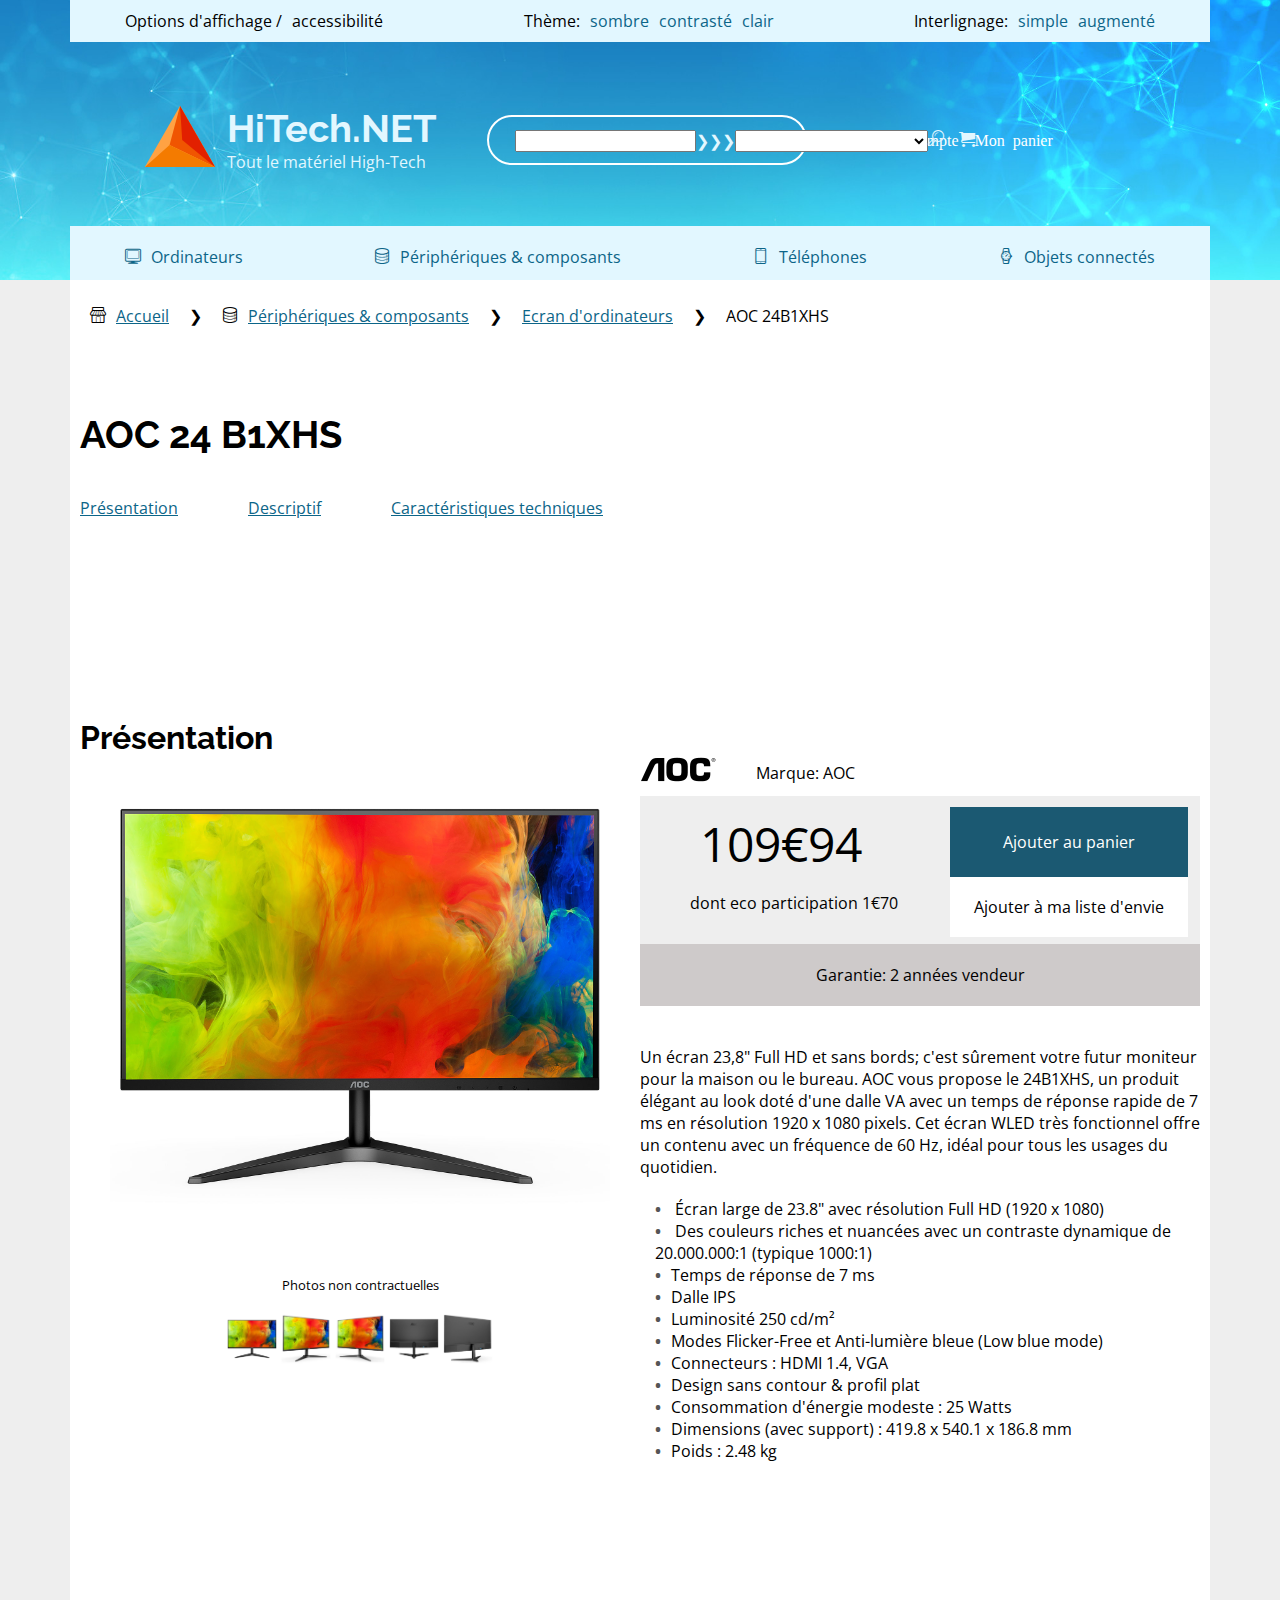
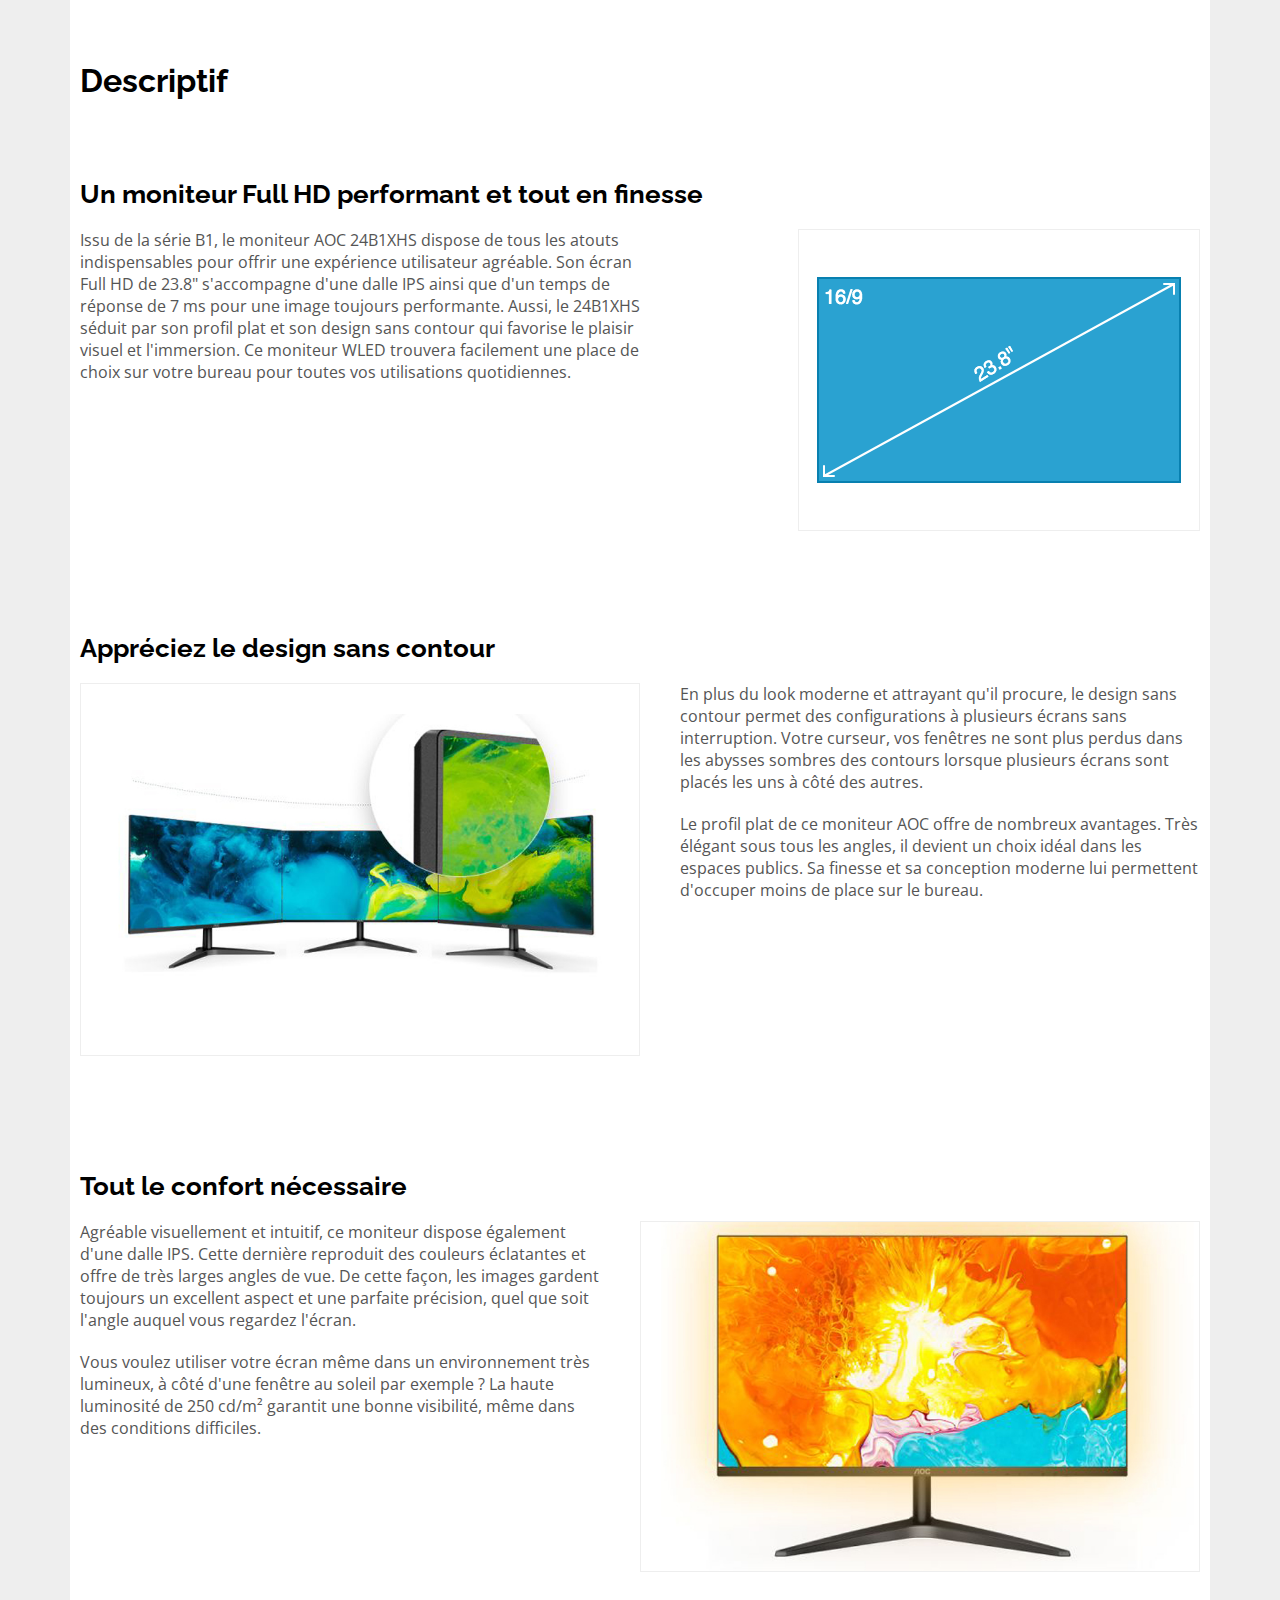
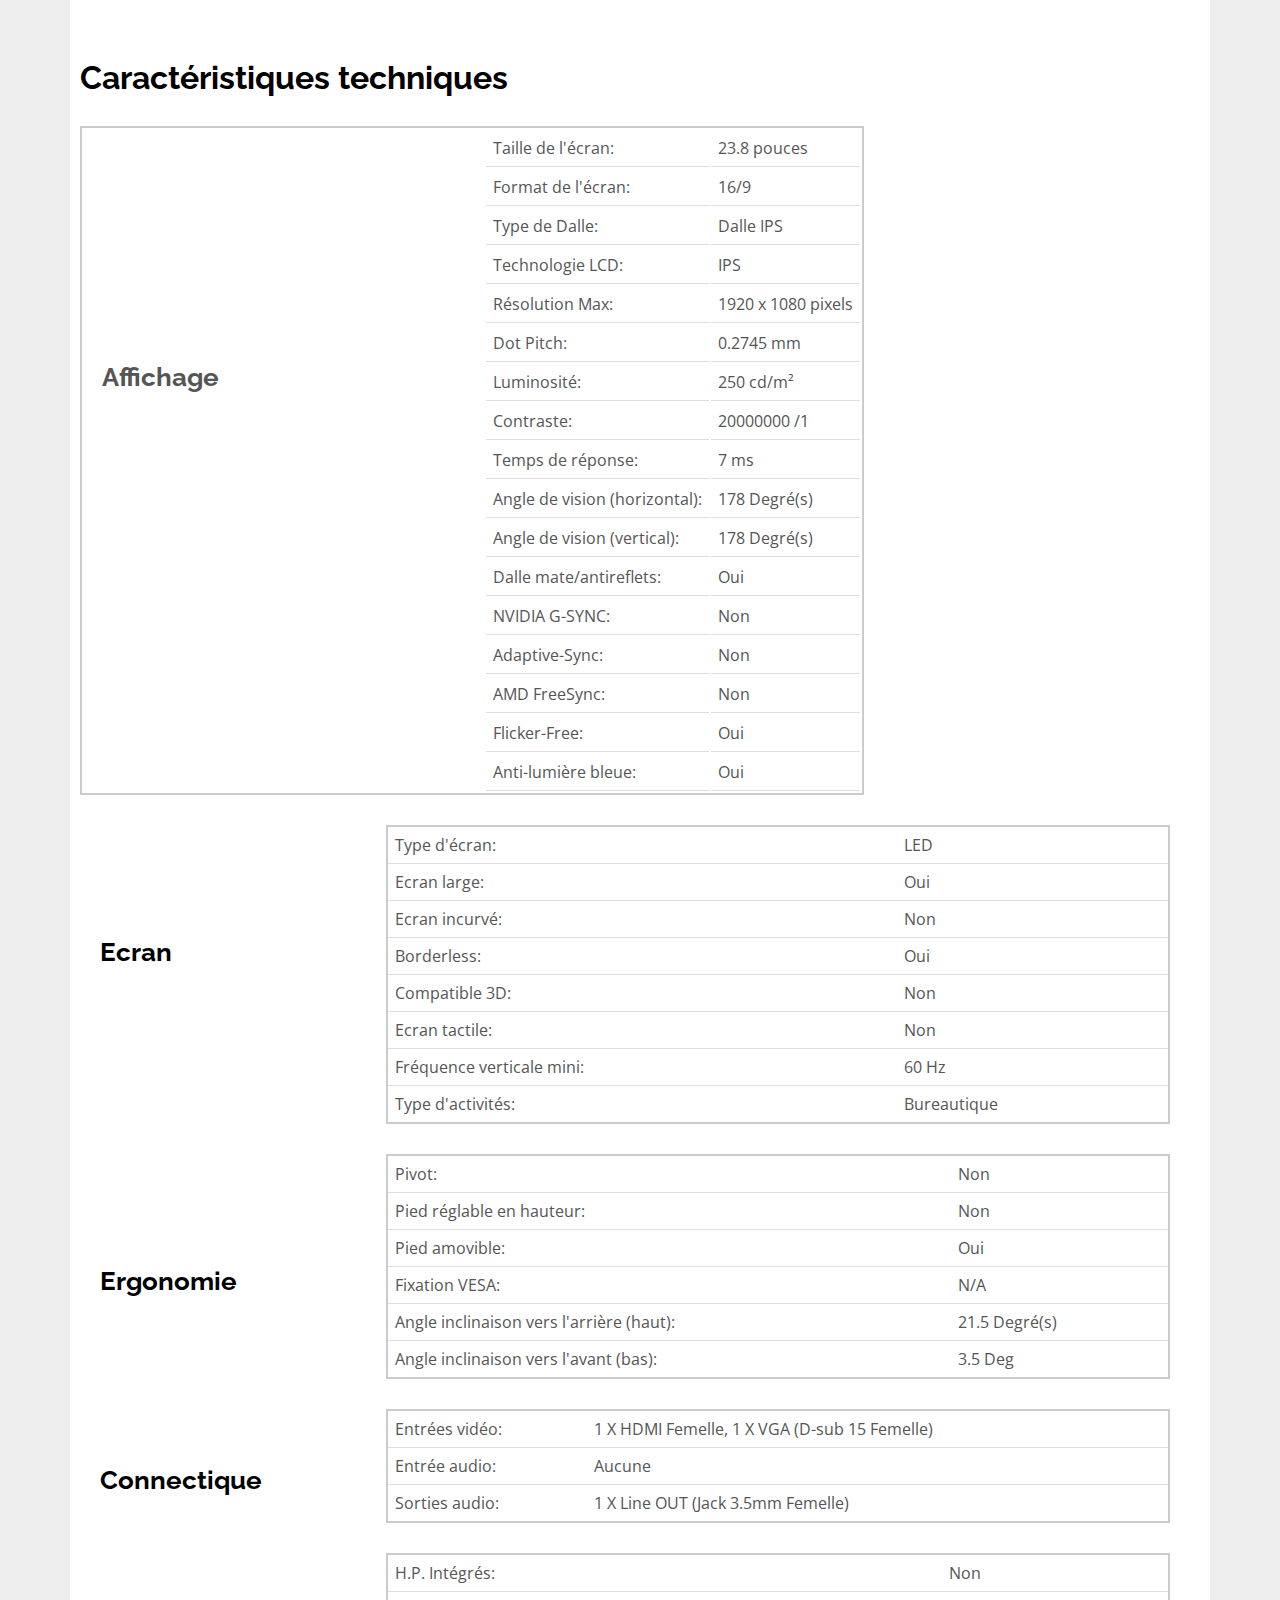
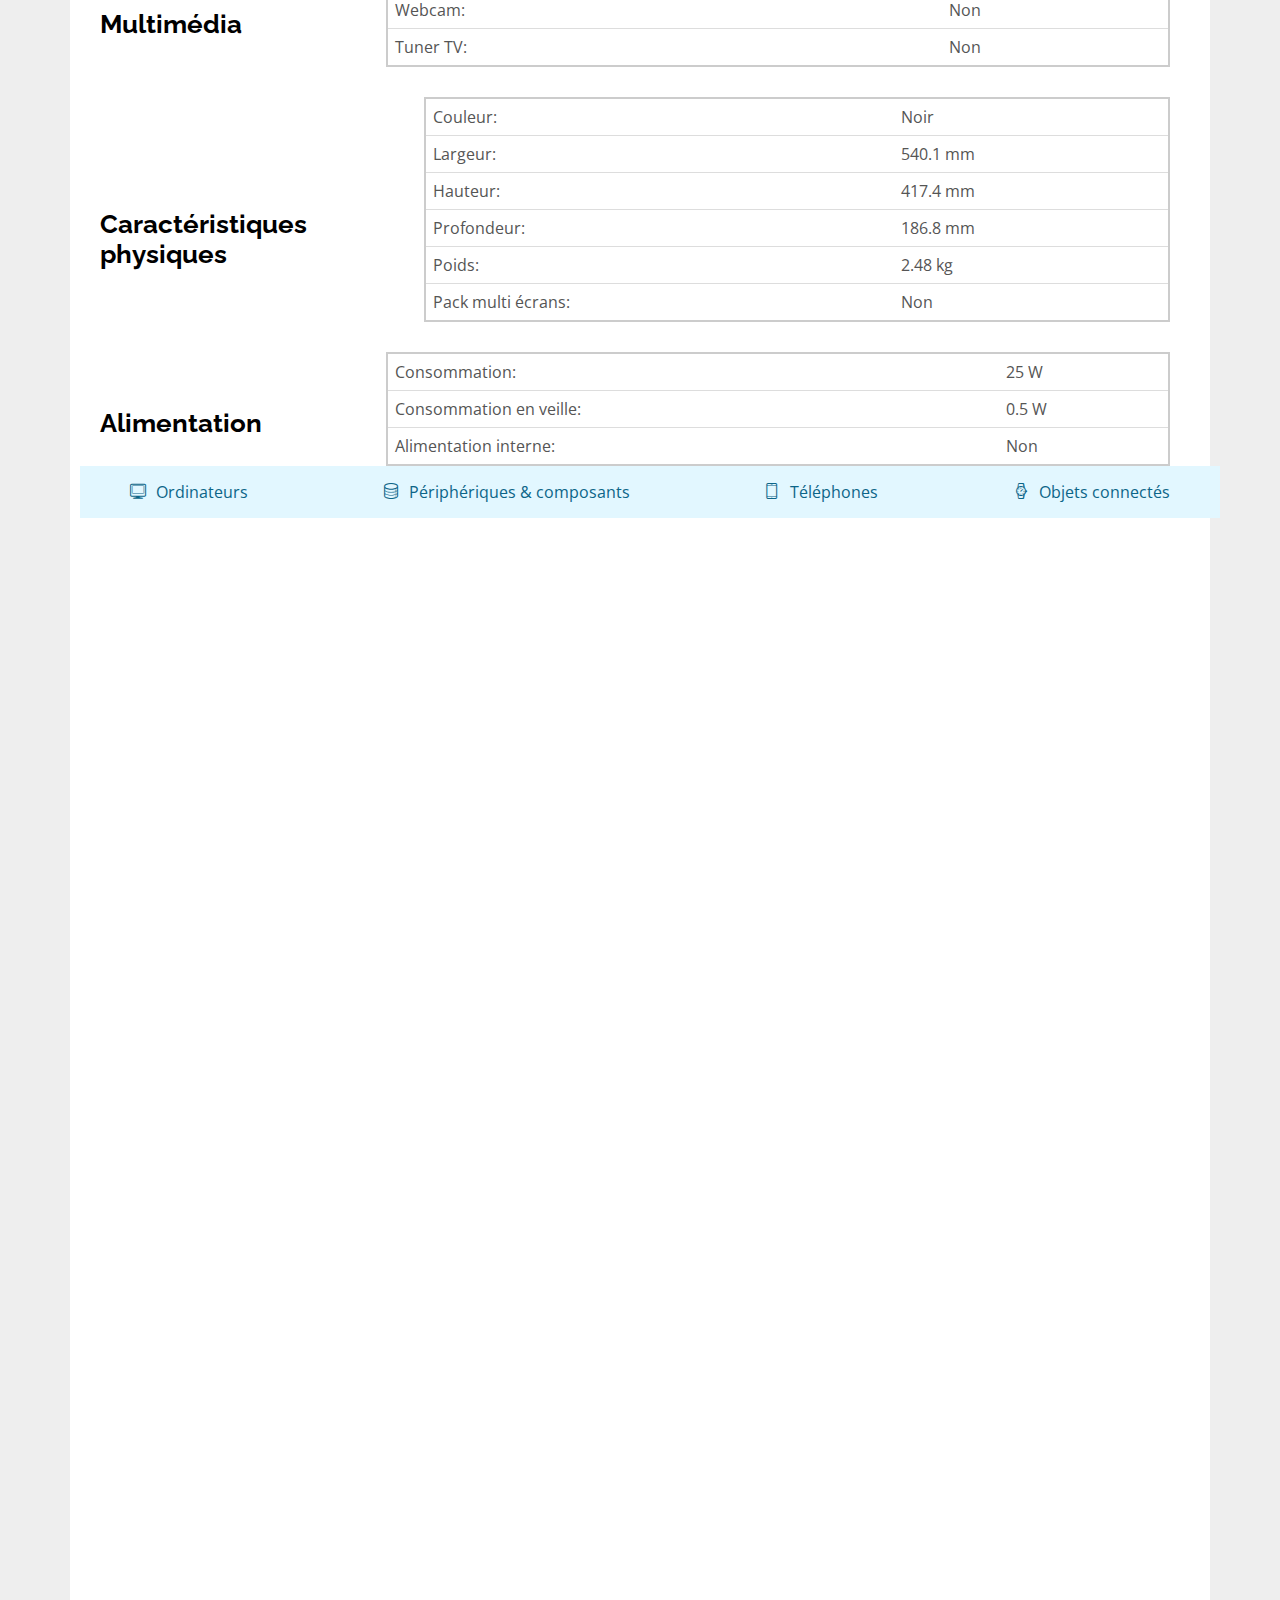
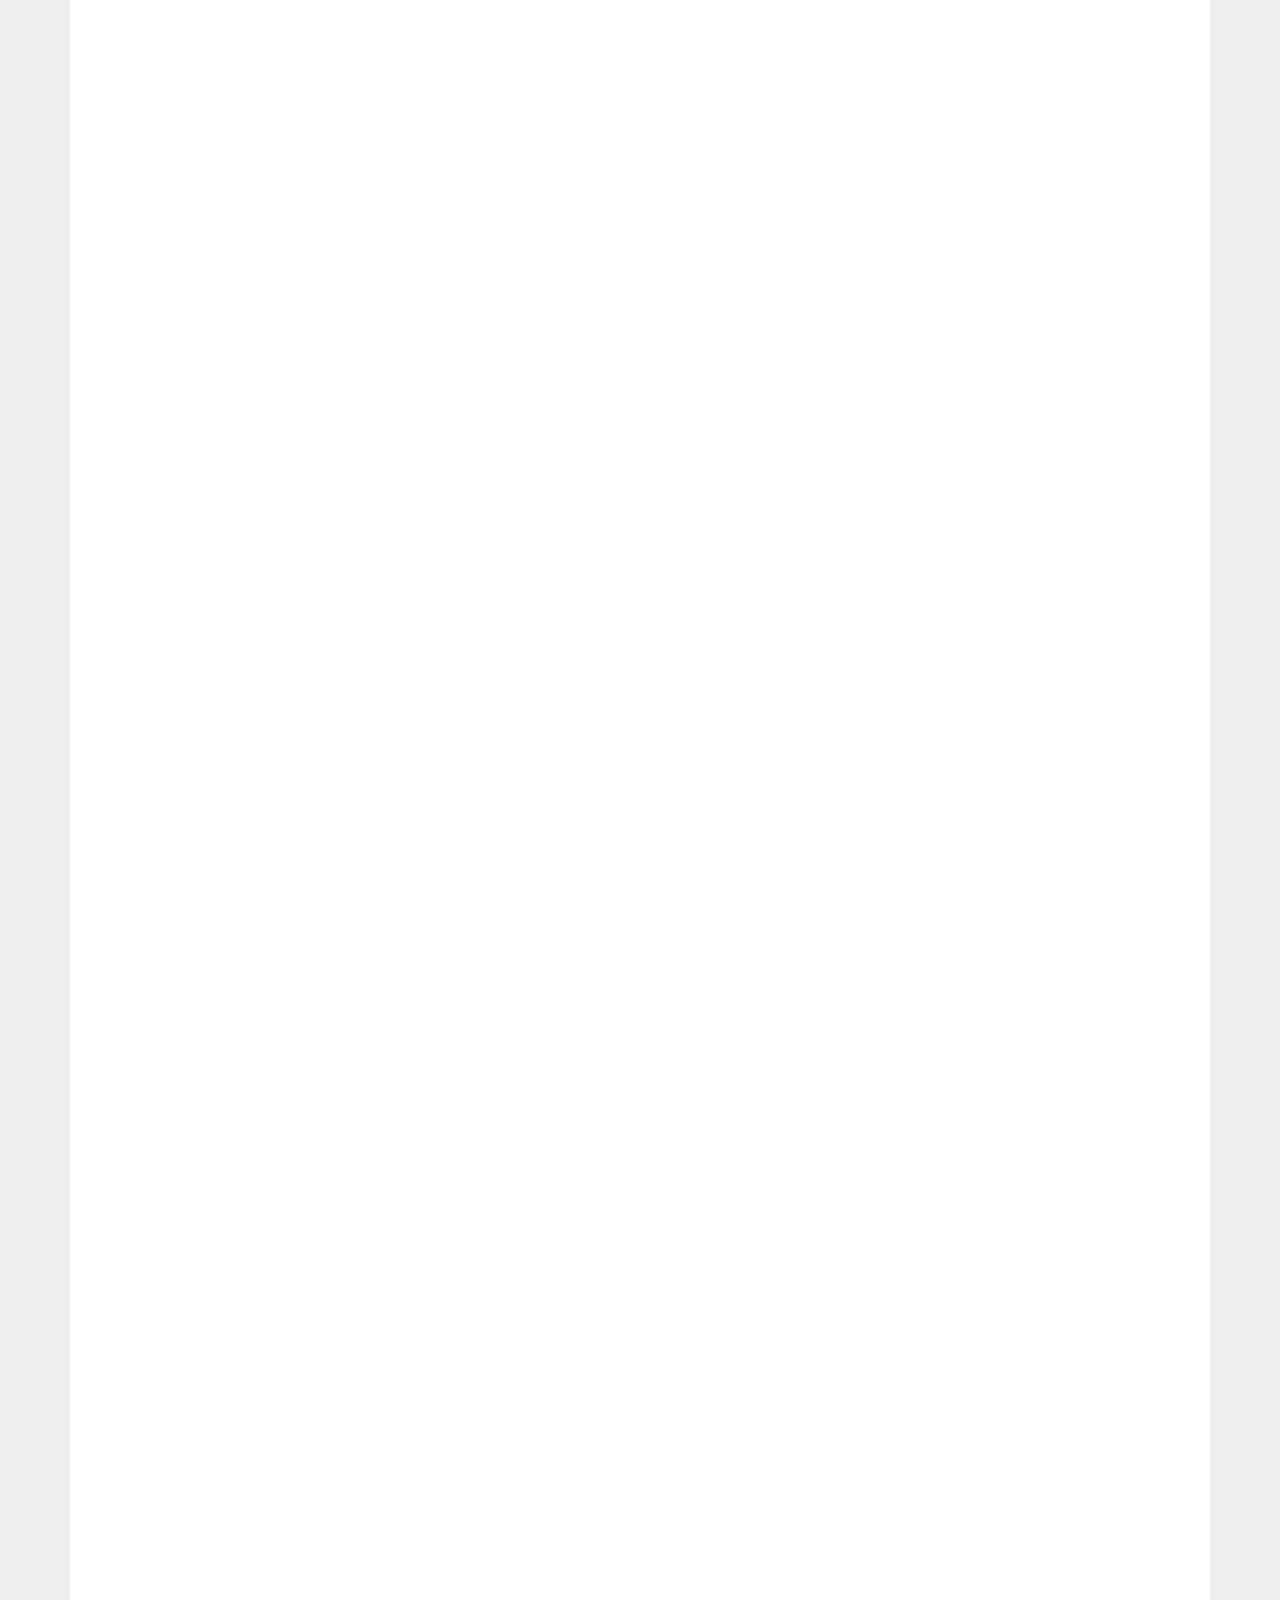
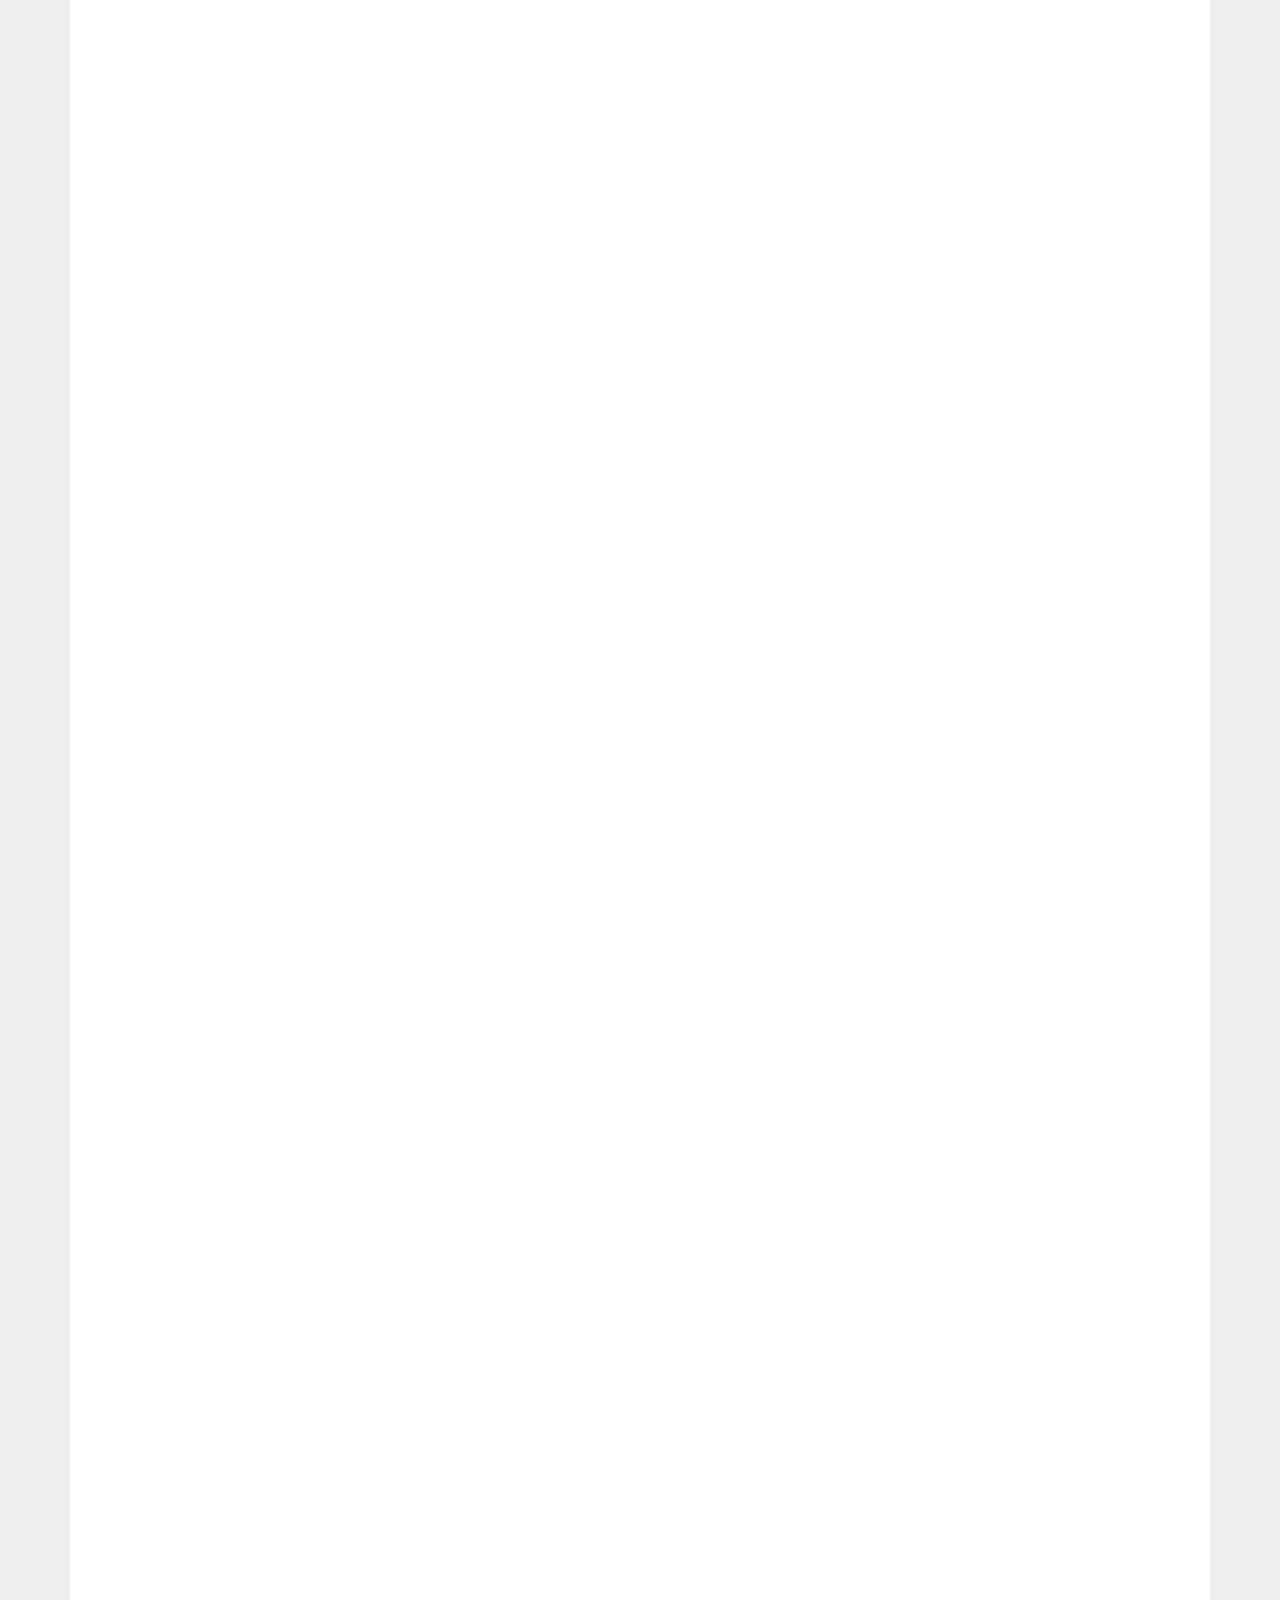
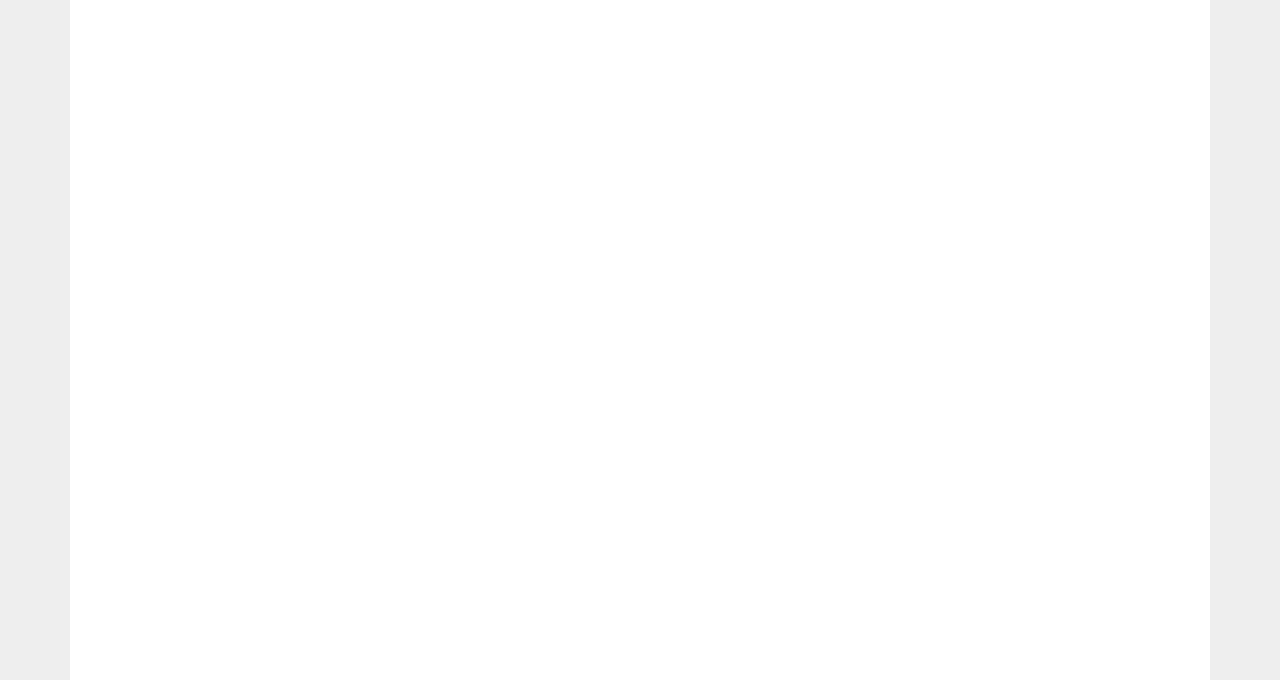
<file: index.html>
<!DOCTYPE html>
<html lang="en">
  <head>
    <meta charset="UTF-8" />
    <meta http-equiv="X-UA-Compatible" content="IE=edge" />
    <meta name="viewport" content="width=device-width, initial-scale=1.0" />
    <link rel="stylesheet" href="style.css" />
    <link rel="preconnect" href="https://fonts.googleapis.com" />
    <link rel="preconnect" href="https://fonts.gstatic.com" crossorigin />
    <link
      href="https://fonts.googleapis.com/css2?family=Open+Sans:ital,wght@0,300;0,400;1,300&family=Raleway:ital,wght@0,100;0,200;0,300;0,400;1,100&display=swap"
      rel="stylesheet"
    />
    <link rel="stylesheet" href="/iconomoon/style.css" />
    <title>Document</title>
  </head>
  <body>
    <header class="header">
      <!--OPTIONS-->
      <div class="header__options">
        <ul>
          <li>Options d'affichage /</li>
          <li>accessibilité</li>
        </ul>
        <ul>
          <li>Thème:</li>
          <li><a href="#">sombre</a></li>
          <li><a href="#">contrasté</a></li>
          <li><a href="#">clair</a></li>
        </ul>
        <ul>
          <li>Interlignage:</li>
          <li><a href="#">simple</a></li>
          <li><a href="#">augmenté</a></li>
        </ul>
      </div>
      <!--SEARCH-->
      <nav class="search">
        <div class="search__logo">
          <h1>HiTech.NET</h1>
          <p>Tout le matériel High-Tech</p>
        </div>
        <div class="search-bar">
          <form>
            <fieldset>
              <input type="text" />
              <p>❯❯❯</p>
              <select name="name">
                <option value=""></option>
                <option value="">Ordinateurs</option>
                <option value="">Péripheriques & composants</option>
                <option value="g">Téléphones</option>
                <option value="b">Objets connectés</option>
              </select>
              <span class="icon-search"></span>
            </fieldset>
          </form>
        </div>
        <div class="user">
          <div>
            <span class="icon-user"><a href="#">Mon compte</a></span>
          </div>
          <div>
            <span class="icon-cart"><a href="#">Mon panier</a></span>
          </div>
        </div>
      </nav>
      <!--SUPER MENU-->
      <nav class="menu">
        <ul>
          <li><span class="icon-display"></span><a href="#">Ordinateurs</a></li>
          <li>
            <span class="icon-data"></span
            ><a href="#">Périphériques & composants</a>
          </li>
          <li><span class="icon-phone"></span><a href="#">Téléphones</a></li>
          <li>
            <span class="icon-clock"></span><a href="#">Objets connectés</a>
          </li>
        </ul>
      </nav>
    </header>

    <main class="container">
      <!--FIL D'ARIANE-->
      <div class="ariane">
        <ul>
          <li><span class="icon-shop"></span><a href="#">Accueil</a></li>
          <li>❯</li>
          <li>
            <span class="icon-data"></span
            ><a href="#">Périphériques & composants</a>
          </li>
          <li>❯</li>
          <li><a href="#">Ecran d'ordinateurs</a></li>
          <li>❯</li>
          <li>AOC 24B1XHS</li>
        </ul>
      </div>
      <!--PRODUCT-->
      <h1>AOC 24 B1XHS</h1>
      <ul class="mini-menu">
        <li><a href="#">Présentation</a></li>
        <li><a href="#">Descriptif</a></li>
        <li><a href="#">Caractéristiques techniques</a></li>
      </ul>
      <!--PRESENTATION-->
      <h2>Présentation</h2>
      <!--FLECHES-->
      <section>
        <!--PHOTOS-->
        <article class="photos">
          <img src="/ressources/images/product-1/slide-1-lg.jpg" alt="" />
          <div class="photos__gallery">
            <p>Photos non contractuelles</p>
            <img src="/ressources/images/product-1/slide-1-md.jpg" alt="" />
            <img src="/ressources/images/product-1/slide-2-md.jpg" alt="" />
            <img src="/ressources/images/product-1/slide-3-md.jpg" alt="" />
            <img src="/ressources/images/product-1/slide-4-md.jpg" alt="" />
            <img src="/ressources/images/product-1/slide-5-md.jpg" alt="" />
          </div>
        </article>
        <!--BUY-->
        <article>
          <p class="brand">Marque: AOC</p>
          <div class="buy">
            <div class="buy__price">
              <p>109€94</p>
              <p>dont eco participation 1€70</p>
            </div>
            <div class="buy__cart">
              <button>Ajouter au panier</button>
              <button>Ajouter à ma liste d'envie</button>
            </div>
            <p class="buy__guarantee">Garantie: 2 années vendeur</p>
          </div>
          <div class="description">
            <p>
              Un écran 23,8" Full HD et sans bords; c'est sûrement votre futur
              moniteur pour la maison ou le bureau. AOC vous propose le 24B1XHS,
              un produit élégant au look doté d'une dalle VA avec un temps de
              réponse rapide de 7 ms en résolution 1920 x 1080 pixels. Cet écran
              WLED très fonctionnel offre un contenu avec un fréquence de 60 Hz,
              idéal pour tous les usages du quotidien.
            </p>
            <ul>
              <li>
                <span>&bull;</span>
                Écran large de 23.8" avec résolution Full HD (1920 x 1080)
              </li>
              <li>
                <span>&bull;</span>
                Des couleurs riches et nuancées avec un contraste dynamique de
                20.000.000:1 (typique 1000:1)
              </li>
              <li><span>&bull;</span>Temps de réponse de 7 ms</li>
              <li><span>&bull;</span>Dalle IPS</li>
              <li><span>&bull;</span>Luminosité 250 cd/m²</li>
              <li>
                <span>&bull;</span>Modes Flicker-Free et Anti-lumière bleue (Low
                blue mode)
              </li>
              <li><span>&bull;</span>Connecteurs : HDMI 1.4, VGA</li>
              <li><span>&bull;</span>Design sans contour & profil plat</li>
              <li>
                <span>&bull;</span>Consommation d'énergie modeste : 25 Watts
              </li>
              <li>
                <span>&bull;</span>Dimensions (avec support) : 419.8 x 540.1 x
                186.8 mm
              </li>
              <li><span>&bull;</span>Poids : 2.48 kg</li>
            </ul>
          </div>
        </article>
      </section>
      <!--DESCRIPTIF-->
      <h2>Descriptif</h2>
      <article class="descriptif">
        <h3>Un moniteur Full HD performant et tout en finesse</h3>
        <img src="/ressources/images/product-1/screen.png" alt="" />
        <p>
          Issu de la série B1, le moniteur AOC 24B1XHS dispose de tous les
          atouts indispensables pour offrir une expérience utilisateur agréable.
          Son écran Full HD de 23.8" s'accompagne d'une dalle IPS ainsi que d'un
          temps de réponse de 7 ms pour une image toujours performante. Aussi,
          le 24B1XHS séduit par son profil plat et son design sans contour qui
          favorise le plaisir visuel et l'immersion. Ce moniteur WLED trouvera
          facilement une place de choix sur votre bureau pour toutes vos
          utilisations quotidiennes.
        </p>
      </article>
      <!--DESIGN-->
      <article class="design">
        <h3>Appréciez le design sans contour</h3>
        <img src="/ressources/images/product-1/desc-1.jpg" alt="" />
        <p>
          En plus du look moderne et attrayant qu'il procure, le design sans
          contour permet des configurations à plusieurs écrans sans
          interruption. Votre curseur, vos fenêtres ne sont plus perdus dans les
          abysses sombres des contours lorsque plusieurs écrans sont placés les
          uns à côté des autres.
        </p>
        <p>
          Le profil plat de ce moniteur AOC offre de nombreux avantages. Très
          élégant sous tous les angles, il devient un choix idéal dans les
          espaces publics. Sa finesse et sa conception moderne lui permettent
          d'occuper moins de place sur le bureau.
        </p>
      </article>
      <!--CONFORT-->
      <article class="confort">
        <h3>Tout le confort nécessaire</h3>
        <img src="/ressources/images/product-1/desc-2.jpg" alt="" />
        <p>
          Agréable visuellement et intuitif, ce moniteur dispose également d'une
          dalle IPS. Cette dernière reproduit des couleurs éclatantes et offre
          de très larges angles de vue. De cette façon, les images gardent
          toujours un excellent aspect et une parfaite précision, quel que soit
          l'angle auquel vous regardez l'écran.
        </p>
        <p>
          Vous voulez utiliser votre écran même dans un environnement très
          lumineux, à côté d'une fenêtre au soleil par exemple ? La haute
          luminosité de 250 cd/m² garantit une bonne visibilité, même dans des
          conditions difficiles.
        </p>
      </article>
      <!--CARACTERISTIQUES TECHNIQUES-->
      <h2>Caractéristiques techniques</h2>
      <!--AFFICHAGE-->
      <article class="affichage">
        <h3>Affichage</h3>
        <table>
          <tr>
            <td>Taille de l'écran:</td>
            <td>23.8 pouces</td>
          </tr>
          <tr>
            <td>Format de l'écran:</td>
            <td>16/9</td>
          </tr>
          <tr>
            <td>Type de Dalle:</td>
            <td>Dalle IPS</td>
          </tr>
          <tr>
            <td>Technologie LCD:</td>
            <td>IPS</td>
          </tr>
          <tr>
            <td>Résolution Max:</td>
            <td>1920 x 1080 pixels</td>
          </tr>
          <tr>
            <td>Dot Pitch:</td>
            <td>0.2745 mm</td>
          </tr>
          <tr>
            <td>Luminosité:</td>
            <td>250 cd/m²</td>
          </tr>
          <tr>
            <td>Contraste:</td>
            <td>20000000 /1</td>
          </tr>
          <tr>
            <td>Temps de réponse:</td>
            <td>7 ms</td>
          </tr>
          <tr>
            <td>Angle de vision (horizontal):</td>
            <td>178 Degré(s)</td>
          </tr>
          <tr>
            <td>Angle de vision (vertical):</td>
            <td>178 Degré(s)</td>
          </tr>
          <tr>
            <td>Dalle mate/antireflets:</td>
            <td>Oui</td>
          </tr>
          <tr>
            <td>NVIDIA G-SYNC:</td>
            <td>Non</td>
          </tr>
          <tr>
            <td>Adaptive-Sync:</td>
            <td>Non</td>
          </tr>
          <tr>
            <td>AMD FreeSync:</td>
            <td>Non</td>
          </tr>
          <tr>
            <td>Flicker-Free:</td>
            <td>Oui</td>
          </tr>
          <tr>
            <td>Anti-lumière bleue:</td>
            <td>Oui</td>
          </tr>
        </table>
      </article>
      <!--ECRAN-->
      <article class="screen">
        <h3>Ecran</h3>
        <table>
          <tr>
            <td>Type d'écran:</td>
            <td>LED</td>
          </tr>
          <tr>
            <td>Ecran large:</td>
            <td>Oui</td>
          </tr>
          <tr>
            <td>Ecran incurvé:</td>
            <td>Non</td>
          </tr>
          <tr>
            <td>Borderless:</td>
            <td>Oui</td>
          </tr>
          <tr>
            <td>Compatible 3D:</td>
            <td>Non</td>
          </tr>
          <tr>
            <td>Ecran tactile:</td>
            <td>Non</td>
          </tr>
          <tr>
            <td>Fréquence verticale mini:</td>
            <td>60 Hz</td>
          </tr>
          <tr>
            <td>Type d'activités:</td>
            <td>Bureautique</td>
          </tr>
        </table>
      </article>
      <!--ERGONOMIE-->
      <article class="ergonomie">
        <h3>Ergonomie</h3>
        <table>
          <tr>
            <td>Pivot:</td>
            <td>Non</td>
          </tr>
          <tr>
            <td>Pied réglable en hauteur:</td>
            <td>Non</td>
          </tr>
          <tr>
            <td>Pied amovible:</td>
            <td>Oui</td>
          </tr>
          <tr>
            <td>Fixation VESA:</td>
            <td>N/A</td>
          </tr>
          <tr>
            <td>Angle inclinaison vers l'arrière (haut):</td>
            <td>21.5 Degré(s)</td>
          </tr>
          <tr>
            <td>Angle inclinaison vers l'avant (bas):</td>
            <td>3.5 Deg</td>
          </tr>
        </table>
      </article>
      <!--CONNECTIQUES-->
      <article class="connect">
        <h3>Connectique</h3>
        <table>
          <tr>
            <td>Entrées vidéo:</td>
            <td>1 X HDMI Femelle, 1 X VGA (D-sub 15 Femelle)</td>
          </tr>
          <tr>
            <td>Entrée audio:</td>
            <td>Aucune</td>
          </tr>
          <tr>
            <td>Sorties audio:</td>
            <td>1 X Line OUT (Jack 3.5mm Femelle)</td>
          </tr>
        </table>
      </article>
      <!--MULTIMEDIA-->
      <article class="multimedia">
        <h3>Multimédia</h3>
        <table>
          <tr>
            <td>H.P. Intégrés:</td>
            <td>Non</td>
          </tr>
          <tr>
            <td>Webcam:</td>
            <td>Non</td>
          </tr>
          <tr>
            <td>Tuner TV:</td>
            <td>Non</td>
          </tr>
        </table>
      </article>
      <!--CARACTERISTIQUES PHYSIQUES-->
      <article class="physics">
        <h3>Caractéristiques physiques</h3>
        <table>
          <tr>
            <td>Couleur:</td>
            <td>Noir</td>
          </tr>
          <tr>
            <td>Largeur:</td>
            <td>540.1 mm</td>
          </tr>
          <tr>
            <td>Hauteur:</td>
            <td>417.4 mm</td>
          </tr>
          <tr>
            <td>Profondeur:</td>
            <td>186.8 mm</td>
          </tr>
          <tr>
            <td>Poids:</td>
            <td>2.48 kg</td>
          </tr>
          <tr>
            <td>Pack multi écrans:</td>
            <td>Non</td>
          </tr>
        </table>
      </article>
      <!--ALIMENTATION-->
      <article class="alimentation">
        <h3>Alimentation</h3>
        <table>
          <tr>
            <td>Consommation:</td>
            <td>25 W</td>
          </tr>
          <tr>
            <td>Consommation en veille:</td>
            <td>0.5 W</td>
          </tr>
          <tr>
            <td>Alimentation interne:</td>
            <td>Non</td>
          </tr>
        </table>
      </article>

      <!--SUPER MENU-->
      <nav class="menu">
        <ul>
          <li><span class="icon-display"></span><a href="#">Ordinateurs</a></li>
          <li>
            <span class="icon-data"></span
            ><a href="#">Périphériques & composants</a>
          </li>
          <li><span class="icon-phone"></span><a href="#">Téléphones</a></li>
          <li>
            <span class="icon-clock"></span><a href="#">Objets connectés</a>
          </li>
        </ul>
      </nav>
    </main>
  </body>
</html>
</file>
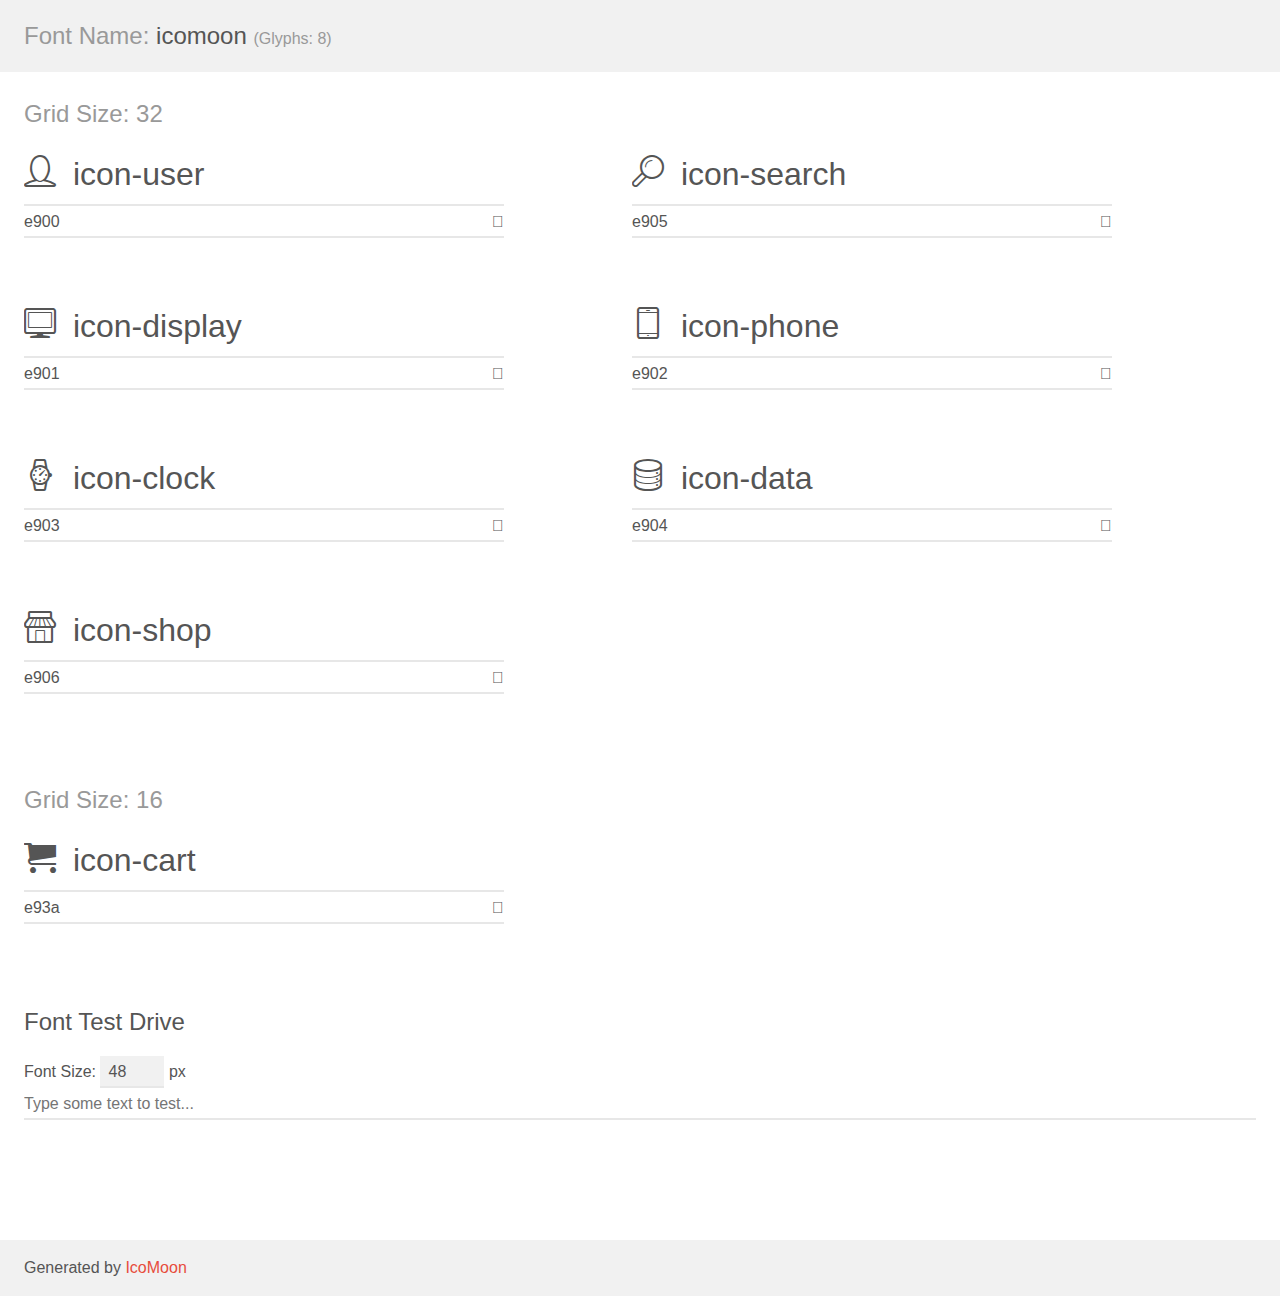
<file: iconomoon/demo.html>
<!doctype html>
<html>
<head>
    <meta charset="utf-8">
    <title>IcoMoon Demo</title>
    <meta name="description" content="An Icon Font Generated By IcoMoon.io">
    <meta name="viewport" content="width=device-width, initial-scale=1">
    <link rel="stylesheet" href="demo-files/demo.css">
    <link rel="stylesheet" href="style.css"></head>
<body>
    <div class="bgc1 clearfix">
        <h1 class="mhmm mvm"><span class="fgc1">Font Name:</span> icomoon <small class="fgc1">(Glyphs:&nbsp;8)</small></h1>
    </div>
    <div class="clearfix mhl ptl">
        <h1 class="mvm mtn fgc1">Grid Size: 32</h1>
        <div class="glyph fs1">
            <div class="clearfix bshadow0 pbs">
                <span class="icon-user"></span>
                <span class="mls"> icon-user</span>
            </div>
            <fieldset class="fs0 size1of1 clearfix hidden-false">
                <input type="text" readonly value="e900" class="unit size1of2" />
                <input type="text" maxlength="1" readonly value="&#xe900;" class="unitRight size1of2 talign-right" />
            </fieldset>
            <div class="fs0 bshadow0 clearfix hidden-true">
                <span class="unit pvs fgc1">liga: </span>
                <input type="text" readonly value="" class="liga unitRight" />
            </div>
        </div>
        <div class="glyph fs1">
            <div class="clearfix bshadow0 pbs">
                <span class="icon-search"></span>
                <span class="mls"> icon-search</span>
            </div>
            <fieldset class="fs0 size1of1 clearfix hidden-false">
                <input type="text" readonly value="e905" class="unit size1of2" />
                <input type="text" maxlength="1" readonly value="&#xe905;" class="unitRight size1of2 talign-right" />
            </fieldset>
            <div class="fs0 bshadow0 clearfix hidden-true">
                <span class="unit pvs fgc1">liga: </span>
                <input type="text" readonly value="" class="liga unitRight" />
            </div>
        </div>
        <div class="glyph fs1">
            <div class="clearfix bshadow0 pbs">
                <span class="icon-display"></span>
                <span class="mls"> icon-display</span>
            </div>
            <fieldset class="fs0 size1of1 clearfix hidden-false">
                <input type="text" readonly value="e901" class="unit size1of2" />
                <input type="text" maxlength="1" readonly value="&#xe901;" class="unitRight size1of2 talign-right" />
            </fieldset>
            <div class="fs0 bshadow0 clearfix hidden-true">
                <span class="unit pvs fgc1">liga: </span>
                <input type="text" readonly value="" class="liga unitRight" />
            </div>
        </div>
        <div class="glyph fs1">
            <div class="clearfix bshadow0 pbs">
                <span class="icon-phone"></span>
                <span class="mls"> icon-phone</span>
            </div>
            <fieldset class="fs0 size1of1 clearfix hidden-false">
                <input type="text" readonly value="e902" class="unit size1of2" />
                <input type="text" maxlength="1" readonly value="&#xe902;" class="unitRight size1of2 talign-right" />
            </fieldset>
            <div class="fs0 bshadow0 clearfix hidden-true">
                <span class="unit pvs fgc1">liga: </span>
                <input type="text" readonly value="" class="liga unitRight" />
            </div>
        </div>
        <div class="glyph fs1">
            <div class="clearfix bshadow0 pbs">
                <span class="icon-clock"></span>
                <span class="mls"> icon-clock</span>
            </div>
            <fieldset class="fs0 size1of1 clearfix hidden-false">
                <input type="text" readonly value="e903" class="unit size1of2" />
                <input type="text" maxlength="1" readonly value="&#xe903;" class="unitRight size1of2 talign-right" />
            </fieldset>
            <div class="fs0 bshadow0 clearfix hidden-true">
                <span class="unit pvs fgc1">liga: </span>
                <input type="text" readonly value="" class="liga unitRight" />
            </div>
        </div>
        <div class="glyph fs1">
            <div class="clearfix bshadow0 pbs">
                <span class="icon-data"></span>
                <span class="mls"> icon-data</span>
            </div>
            <fieldset class="fs0 size1of1 clearfix hidden-false">
                <input type="text" readonly value="e904" class="unit size1of2" />
                <input type="text" maxlength="1" readonly value="&#xe904;" class="unitRight size1of2 talign-right" />
            </fieldset>
            <div class="fs0 bshadow0 clearfix hidden-true">
                <span class="unit pvs fgc1">liga: </span>
                <input type="text" readonly value="" class="liga unitRight" />
            </div>
        </div>
        <div class="glyph fs1">
            <div class="clearfix bshadow0 pbs">
                <span class="icon-shop"></span>
                <span class="mls"> icon-shop</span>
            </div>
            <fieldset class="fs0 size1of1 clearfix hidden-false">
                <input type="text" readonly value="e906" class="unit size1of2" />
                <input type="text" maxlength="1" readonly value="&#xe906;" class="unitRight size1of2 talign-right" />
            </fieldset>
            <div class="fs0 bshadow0 clearfix hidden-true">
                <span class="unit pvs fgc1">liga: </span>
                <input type="text" readonly value="" class="liga unitRight" />
            </div>
        </div>
    </div>
    <div class="clearfix mhl ptl">
        <h1 class="mvm mtn fgc1">Grid Size: 16</h1>
        <div class="glyph fs2">
            <div class="clearfix bshadow0 pbs">
                <span class="icon-cart"></span>
                <span class="mls"> icon-cart</span>
            </div>
            <fieldset class="fs0 size1of1 clearfix hidden-false">
                <input type="text" readonly value="e93a" class="unit size1of2" />
                <input type="text" maxlength="1" readonly value="&#xe93a;" class="unitRight size1of2 talign-right" />
            </fieldset>
            <div class="fs0 bshadow0 clearfix hidden-true">
                <span class="unit pvs fgc1">liga: </span>
                <input type="text" readonly value="cart, purchase" class="liga unitRight" />
            </div>
        </div>
    </div>

    <!--[if gt IE 8]><!-->
    <div class="mhl clearfix mbl">
        <h1>Font Test Drive</h1>
        <label>
            Font Size: <input id="fontSize" type="number" class="textbox0 mbm"
            min="8" value="48" />
            px
        </label>
        <input id="testText" type="text" class="phl size1of1 mvl"
        placeholder="Type some text to test..." value=""/>
        <div id="testDrive" class="icon-" style="font-family: icomoon">&nbsp;
        </div>
    </div>
    <!--<![endif]-->
    <div class="bgc1 clearfix">
        <p class="mhl">Generated by <a href="https://icomoon.io/app">IcoMoon</a></p>
    </div>

    <script src="demo-files/demo.js"></script>
</body>
</html>
</file>
<file: style.css>
* {
  margin: 0;
  padding: 0;
  -webkit-box-sizing: border-box;
          box-sizing: border-box;
}

body,
button {
  font-family: "Open Sans", sans-serif;
  font-size: 1rem;
  background-color: #eee;
}

body h1,
body h2,
body h3,
button h1,
button h2,
button h3 {
  font-family: "Raleway", sans-serif;
}

body h1,
button h1 {
  font-size: 2.4rem;
}

body h2,
button h2 {
  font-size: 2rem;
}

body h3,
button h3 {
  font-size: 1.6rem;
}

ul {
  list-style: none;
}

/*****HEADER*****/
.header {
  background-image: url(/ressources/images/header.jpg);
  background-size: cover;
  background-position: center;
  background-color: #0c6588;
  height: 280px;
  /*OPTIONS*/
  /*SEARCH*/
  /*SUPER MENU*/
}

.header .header__options {
  background-color: #e2f7ff;
  width: 1140px;
  display: -webkit-box;
  display: -ms-flexbox;
  display: flex;
  -webkit-box-pack: justify;
      -ms-flex-pack: justify;
          justify-content: space-between;
  margin: auto;
}

.header .header__options ul {
  padding: 5px 50px;
  display: -webkit-box;
  display: -ms-flexbox;
  display: flex;
}

.header .header__options li {
  padding: 5px;
  font-size: 1rem;
}

.header .header__options ul a {
  color: #0c6588;
  text-decoration: none;
}

.header .search {
  margin: auto;
  margin-top: 4em;
  display: -webkit-box;
  display: -ms-flexbox;
  display: flex;
  -webkit-box-pack: center;
      -ms-flex-pack: center;
          justify-content: center;
  -webkit-box-align: center;
      -ms-flex-align: center;
          align-items: center;
  color: #e2f7ff;
}

.header .search__logo {
  display: -webkit-box;
  display: -ms-flexbox;
  display: flex;
  -webkit-box-orient: vertical;
  -webkit-box-direction: normal;
      -ms-flex-direction: column;
          flex-direction: column;
  position: relative;
}

.header .search__logo:before {
  content: url(/ressources/images/logo2.svg);
  position: absolute;
  left: -42%;
}

.header .search-bar {
  border: 2px solid white;
  border-radius: 60px;
  width: 25%;
  height: 50px;
  margin: 0 50px;
  position: relative;
  -webkit-border-radius: 60px;
  -moz-border-radius: 60px;
  -ms-border-radius: 60px;
  -o-border-radius: 60px;
}

.header .search-bar fieldset {
  border: none;
  display: -webkit-box;
  display: -ms-flexbox;
  display: flex;
  position: absolute;
  top: 30%;
  left: 8%;
}

.header .user {
  display: -webkit-box;
  display: -ms-flexbox;
  display: flex;
}

.header .user a {
  text-decoration: none;
  color: white;
}

.header .menu {
  background-color: #e2f7ff;
  width: 1140px;
  margin: auto;
  margin-top: 3.3em;
  padding: 5px;
}

.header .menu ul {
  display: -webkit-box;
  display: -ms-flexbox;
  display: flex;
  -webkit-box-pack: justify;
      -ms-flex-pack: justify;
          justify-content: space-between;
  padding: 15px 50px;
}

.header .menu ul span {
  padding-right: 10px;
  color: #0c6588;
}

.header .menu ul a {
  color: #0c6588;
  text-decoration: none;
}

/*****MAIN*****/
.container {
  width: 1140px;
  margin: auto;
  height: 10000px;
  background-color: #fff;
  padding: 10px;
  /*FIL D'ARIANE*/
  /*PRODUCT*/
  /*PRESENTATION*/
  /*PHOTOS*/
  /*BUY*/
  /*****DESCRIPTIF*****/
  /*****DESIGN*****/
  /*****CONFORT*****/
  /*****CARACTERISTIQUES TECHNIQUES*****/
  /*****AFFICHAGE*****/
  /****ECRAN****/
  /*****ERGONOMIE*****/
  /*****CONNECTIQUES*****/
  /*****MULTIMEDIA*****/
  /*****CARACTERISTIQUES PHYSIQUES*****/
  /*****ALIMENTATION*****/
}

.container .ariane ul {
  display: -webkit-box;
  display: -ms-flexbox;
  display: flex;
  margin-bottom: 70px;
}

.container .ariane ul li {
  padding: 15px 10px;
}

.container .ariane ul span {
  padding-right: 10px;
}

.container .ariane ul a {
  color: #0c6588;
}

.container .mini-menu {
  display: -webkit-box;
  display: -ms-flexbox;
  display: flex;
  margin: 40px 0 70px;
  list-style: none;
}

.container .mini-menu li {
  padding-right: 70px;
}

.container .mini-menu a {
  color: #0c6588;
}

.container h2::after {
  content: "";
  height: 20px;
  -webkit-box-flex: 1;
      -ms-flex: 1;
          flex: 1;
  margin-left: 1em;
  background-image: radial-gradient(grey 3px, transparent 4px);
  background-size: 20px 20px;
}

.container section {
  display: -webkit-box;
  display: -ms-flexbox;
  display: flex;
  margin-bottom: 100px;
}

.container section article {
  width: 50%;
}

.container .photos {
  display: -webkit-box;
  display: -ms-flexbox;
  display: flex;
  -webkit-box-orient: vertical;
  -webkit-box-direction: normal;
      -ms-flex-direction: column;
          flex-direction: column;
  -webkit-box-align: center;
      -ms-flex-align: center;
          align-items: center;
}

.container .photos > img {
  width: 500px;
}

.container .photos__gallery img {
  width: 50px;
}

.container .photos__gallery p {
  font-size: 0.8rem;
  padding: 20px;
  text-align: center;
}

.container .buy {
  background-color: #eee;
  margin: 8px 0 40px;
  width: 100%;
  height: 210px;
  position: relative;
}

.container .brand {
  text-align: left;
}

.container .brand::before {
  content: url(/ressources/images/brand-1/logo-sm.png);
  margin-right: 40px;
  vertical-align: -20%;
}

.container .buy__price p:first-child {
  font-size: 3rem;
  line-height: 2em;
  margin-left: 60px;
}

.container .buy__price p:nth-child(2) {
  font-size: 1rem;
  margin-left: 50px;
}

.container .buy__cart {
  position: absolute;
  right: 0;
  top: 5%;
  width: 250px;
}

.container .buy__cart button:first-child {
  background-color: #1b5972;
  border: none;
  padding: 20px 30px;
  width: 95%;
  height: 70px;
  color: white;
  font-size: 1rem;
}

.container .buy__cart button:nth-child(2) {
  background-color: #fff;
  border: none;
  width: 95%;
  height: 60px;
  padding: 10px 20px;
  font-size: 1rem;
}

.container .buy__guarantee {
  background-color: #cecaca;
  position: absolute;
  bottom: 0;
  width: 100%;
  padding: 20px;
  text-align: center;
}

.container .description span {
  font-weight: bold;
  padding-right: 10px;
  color: #555;
}

.container .description ul {
  margin: 20px 0 0 15px;
  text-align: left;
}

.container .descriptif {
  margin-top: 80px;
}

.container .descriptif img {
  float: right;
  border: 1px solid #eee;
}

.container .descriptif h3 {
  margin: 50px 0 20px;
}

.container .descriptif p {
  width: 50%;
  color: #555;
}

.container .design {
  margin-top: 250px;
}

.container .design img {
  float: left;
  border: 1px solid #eee;
  padding: 30px;
  width: 50%;
  margin-right: 40px;
}

.container .design h3 {
  margin-bottom: 20px;
}

.container .design p {
  padding-bottom: 20px;
  width: 100%;
  color: #555;
}

.container .confort {
  margin-top: 250px;
}

.container .confort img {
  float: right;
  border: 1px solid #eee;
  width: 50%;
  margin-left: 40px;
}

.container .confort h3 {
  margin-bottom: 20px;
}

.container .confort p {
  padding-bottom: 20px;
  width: 100%;
  color: #555;
}

.container h2 {
  margin-top: 200px;
}

.container .affichage {
  margin-top: 30px;
  display: -webkit-box;
  display: -ms-flexbox;
  display: flex;
  -webkit-box-pack: justify;
      -ms-flex-pack: justify;
          justify-content: space-between;
  width: 70%;
  margin-right: 30px;
  border: 2px solid #ccc;
  border-collapse: collapse;
  color: #555;
}

.container .affichage h3 {
  margin: 30% 20px 0;
}

.container .affichage td {
  border-bottom: 1px solid #ddd;
  padding: 7px;
}

.container .screen {
  margin-top: 30px;
  display: -webkit-box;
  display: -ms-flexbox;
  display: flex;
  -webkit-box-pack: justify;
      -ms-flex-pack: justify;
          justify-content: space-between;
}

.container .screen table {
  width: 70%;
  margin-right: 30px;
  border: 2px solid #ccc;
  border-collapse: collapse;
  color: #555;
}

.container .screen table td {
  border-bottom: 1px solid #ddd;
  padding: 7px;
}

.container .screen h3 {
  margin: 10% 20px 0;
}

.container .ergonomie {
  margin-top: 30px;
  display: -webkit-box;
  display: -ms-flexbox;
  display: flex;
  -webkit-box-pack: justify;
      -ms-flex-pack: justify;
          justify-content: space-between;
}

.container .ergonomie table {
  width: 70%;
  margin-right: 30px;
  border: 2px solid #ccc;
  border-collapse: collapse;
  color: #555;
}

.container .ergonomie table td {
  border-bottom: 1px solid #ddd;
  padding: 7px;
}

.container .ergonomie h3 {
  margin: 10% 20px 0;
}

.container .connect {
  margin-top: 30px;
  display: -webkit-box;
  display: -ms-flexbox;
  display: flex;
  -webkit-box-pack: justify;
      -ms-flex-pack: justify;
          justify-content: space-between;
}

.container .connect table {
  width: 70%;
  margin-right: 30px;
  border: 2px solid #ccc;
  border-collapse: collapse;
  color: #555;
}

.container .connect table td {
  border-bottom: 1px solid #ddd;
  padding: 7px;
}

.container .connect h3 {
  margin: 5% 20px 0;
}

.container .multimedia {
  margin-top: 30px;
  display: -webkit-box;
  display: -ms-flexbox;
  display: flex;
  -webkit-box-pack: justify;
      -ms-flex-pack: justify;
          justify-content: space-between;
}

.container .multimedia table {
  width: 70%;
  margin-right: 30px;
  border: 2px solid #ccc;
  border-collapse: collapse;
  color: #555;
}

.container .multimedia table td {
  border-bottom: 1px solid #ddd;
  padding: 7px;
}

.container .multimedia h3 {
  margin: 5% 20px 0;
}

.container .physics {
  margin-top: 30px;
  display: -webkit-box;
  display: -ms-flexbox;
  display: flex;
  -webkit-box-pack: justify;
      -ms-flex-pack: justify;
          justify-content: space-between;
}

.container .physics table {
  width: 70%;
  margin-right: 30px;
  border: 2px solid #ccc;
  border-collapse: collapse;
  color: #555;
}

.container .physics table td {
  border-bottom: 1px solid #ddd;
  padding: 7px;
}

.container .physics h3 {
  margin: 10% 0 0 20px;
}

.container .alimentation {
  margin-top: 30px;
  display: -webkit-box;
  display: -ms-flexbox;
  display: flex;
  -webkit-box-pack: justify;
      -ms-flex-pack: justify;
          justify-content: space-between;
}

.container .alimentation table {
  width: 70%;
  margin-right: 30px;
  border: 2px solid #ccc;
  border-collapse: collapse;
  color: #555;
}

.container .alimentation table td {
  border-bottom: 1px solid #ddd;
  padding: 7px;
}

.container .alimentation h3 {
  margin: 5% 20px 0;
}

.container .menu {
  background-color: #e2f7ff;
  width: 1140px;
  margin: auto;
}

.container .menu ul {
  display: -webkit-box;
  display: -ms-flexbox;
  display: flex;
  -webkit-box-pack: justify;
      -ms-flex-pack: justify;
          justify-content: space-between;
  padding: 15px 50px;
}

.container .menu ul span {
  padding-right: 10px;
  color: #0c6588;
}

.container .menu ul a {
  color: #0c6588;
  text-decoration: none;
}
/*# sourceMappingURL=style.css.map */
</file>
<file: iconomoon/style.css>
@font-face {
  font-family: 'icomoon';
  src:  url('fonts/icomoon.eot?mguo5b');
  src:  url('fonts/icomoon.eot?mguo5b#iefix') format('embedded-opentype'),
    url('fonts/icomoon.ttf?mguo5b') format('truetype'),
    url('fonts/icomoon.woff?mguo5b') format('woff'),
    url('fonts/icomoon.svg?mguo5b#icomoon') format('svg');
  font-weight: normal;
  font-style: normal;
  font-display: block;
}

[class^="icon-"], [class*=" icon-"] {
  /* use !important to prevent issues with browser extensions that change fonts */
  font-family: 'icomoon' !important;
  speak: never;
  font-style: normal;
  font-weight: normal;
  font-variant: normal;
  text-transform: none;
  line-height: 1;

  /* Better Font Rendering =========== */
  -webkit-font-smoothing: antialiased;
  -moz-osx-font-smoothing: grayscale;
}

.icon-user:before {
  content: "\e900";
}
.icon-search:before {
  content: "\e905";
}
.icon-display:before {
  content: "\e901";
}
.icon-phone:before {
  content: "\e902";
}
.icon-clock:before {
  content: "\e903";
}
.icon-data:before {
  content: "\e904";
}
.icon-shop:before {
  content: "\e906";
}
.icon-cart:before {
  content: "\e93a";
}
</file>
<file: iconomoon/demo-files/demo.css>
body {
  padding: 0;
  margin: 0;
  font-family: sans-serif;
  font-size: 1em;
  line-height: 1.5;
  color: #555;
  background: #fff;
}
h1 {
  font-size: 1.5em;
  font-weight: normal;
}
small {
  font-size: .66666667em;
}
a {
  color: #e74c3c;
  text-decoration: none;
}
a:hover, a:focus {
  box-shadow: 0 1px #e74c3c;
}
.bshadow0, input {
  box-shadow: inset 0 -2px #e7e7e7;
}
input:hover {
  box-shadow: inset 0 -2px #ccc;
}
input, fieldset {
  font-family: sans-serif;
  font-size: 1em;
  margin: 0;
  padding: 0;
  border: 0;
}
input {
  color: inherit;
  line-height: 1.5;
  height: 1.5em;
  padding: .25em 0;
}
input:focus {
  outline: none;
  box-shadow: inset 0 -2px #449fdb;
}
.glyph {
  font-size: 16px;
  width: 15em;
  padding-bottom: 1em;
  margin-right: 4em;
  margin-bottom: 1em;
  float: left;
  overflow: hidden;
}
.liga {
  width: 80%;
  width: calc(100% - 2.5em);
}
.talign-right {
  text-align: right;
}
.talign-center {
  text-align: center;
}
.bgc1 {
  background: #f1f1f1;
}
.fgc1 {
  color: #999;
}
.fgc0 {
  color: #000;
}
p {
  margin-top: 1em;
  margin-bottom: 1em;
}
.mvm {
  margin-top: .75em;
  margin-bottom: .75em;
}
.mtn {
  margin-top: 0;
}
.mtl, .mal {
  margin-top: 1.5em;
}
.mbl, .mal {
  margin-bottom: 1.5em;
}
.mal, .mhl {
  margin-left: 1.5em;
  margin-right: 1.5em;
}
.mhmm {
  margin-left: 1em;
  margin-right: 1em;
}
.mls {
  margin-left: .25em;
}
.ptl {
  padding-top: 1.5em;
}
.pbs, .pvs {
  padding-bottom: .25em;
}
.pvs, .pts {
  padding-top: .25em;
}
.unit {
  float: left;
}
.unitRight {
  float: right;
}
.size1of2 {
  width: 50%;
}
.size1of1 {
  width: 100%;
}
.clearfix:before, .clearfix:after {
  content: " ";
  display: table;
}
.clearfix:after {
  clear: both;
}
.hidden-true {
  display: none;
}
.textbox0 {
  width: 3em;
  background: #f1f1f1;
  padding: .25em .5em;
  line-height: 1.5;
  height: 1.5em;
}
#testDrive {
  display: block;
  padding-top: 24px;
  line-height: 1.5;
}
.fs0 {
  font-size: 16px;
}
.fs1 {
  font-size: 32px;
}
.fs2 {
  font-size: 32px;
}
</file>
